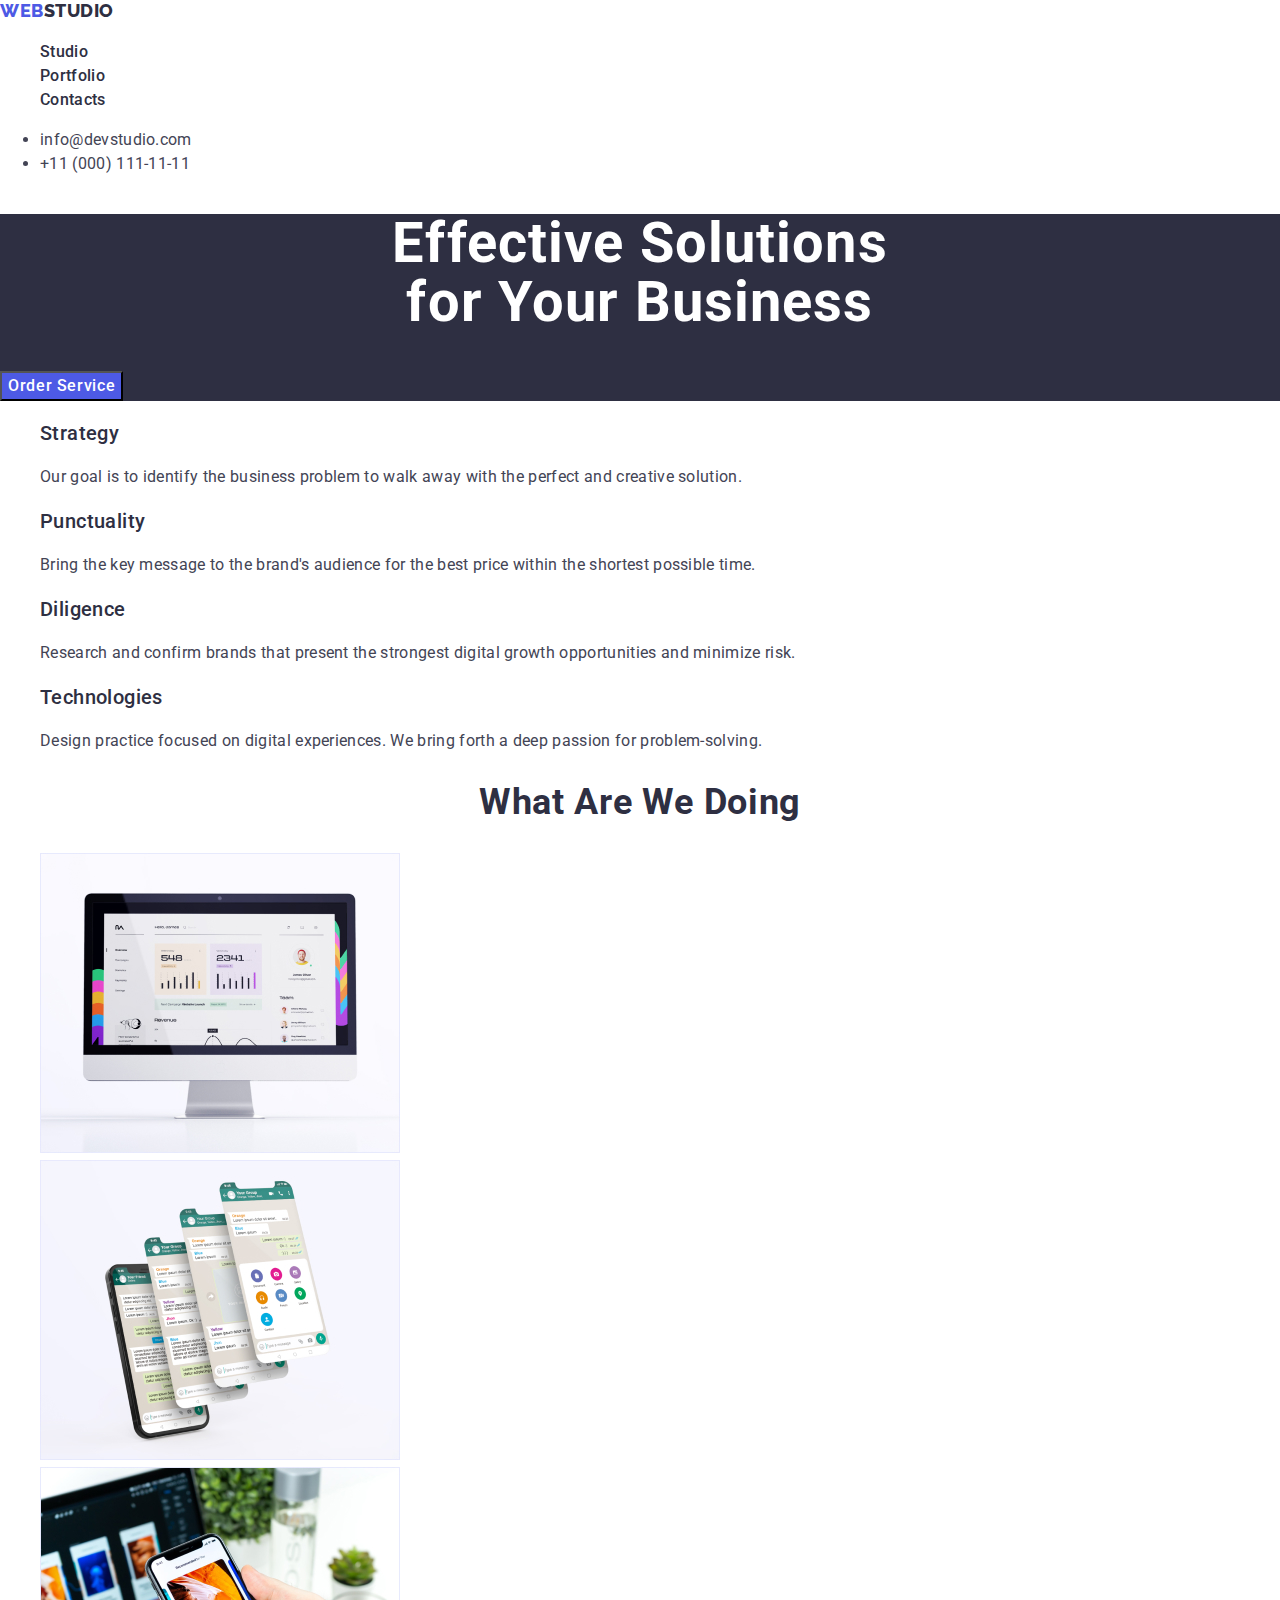
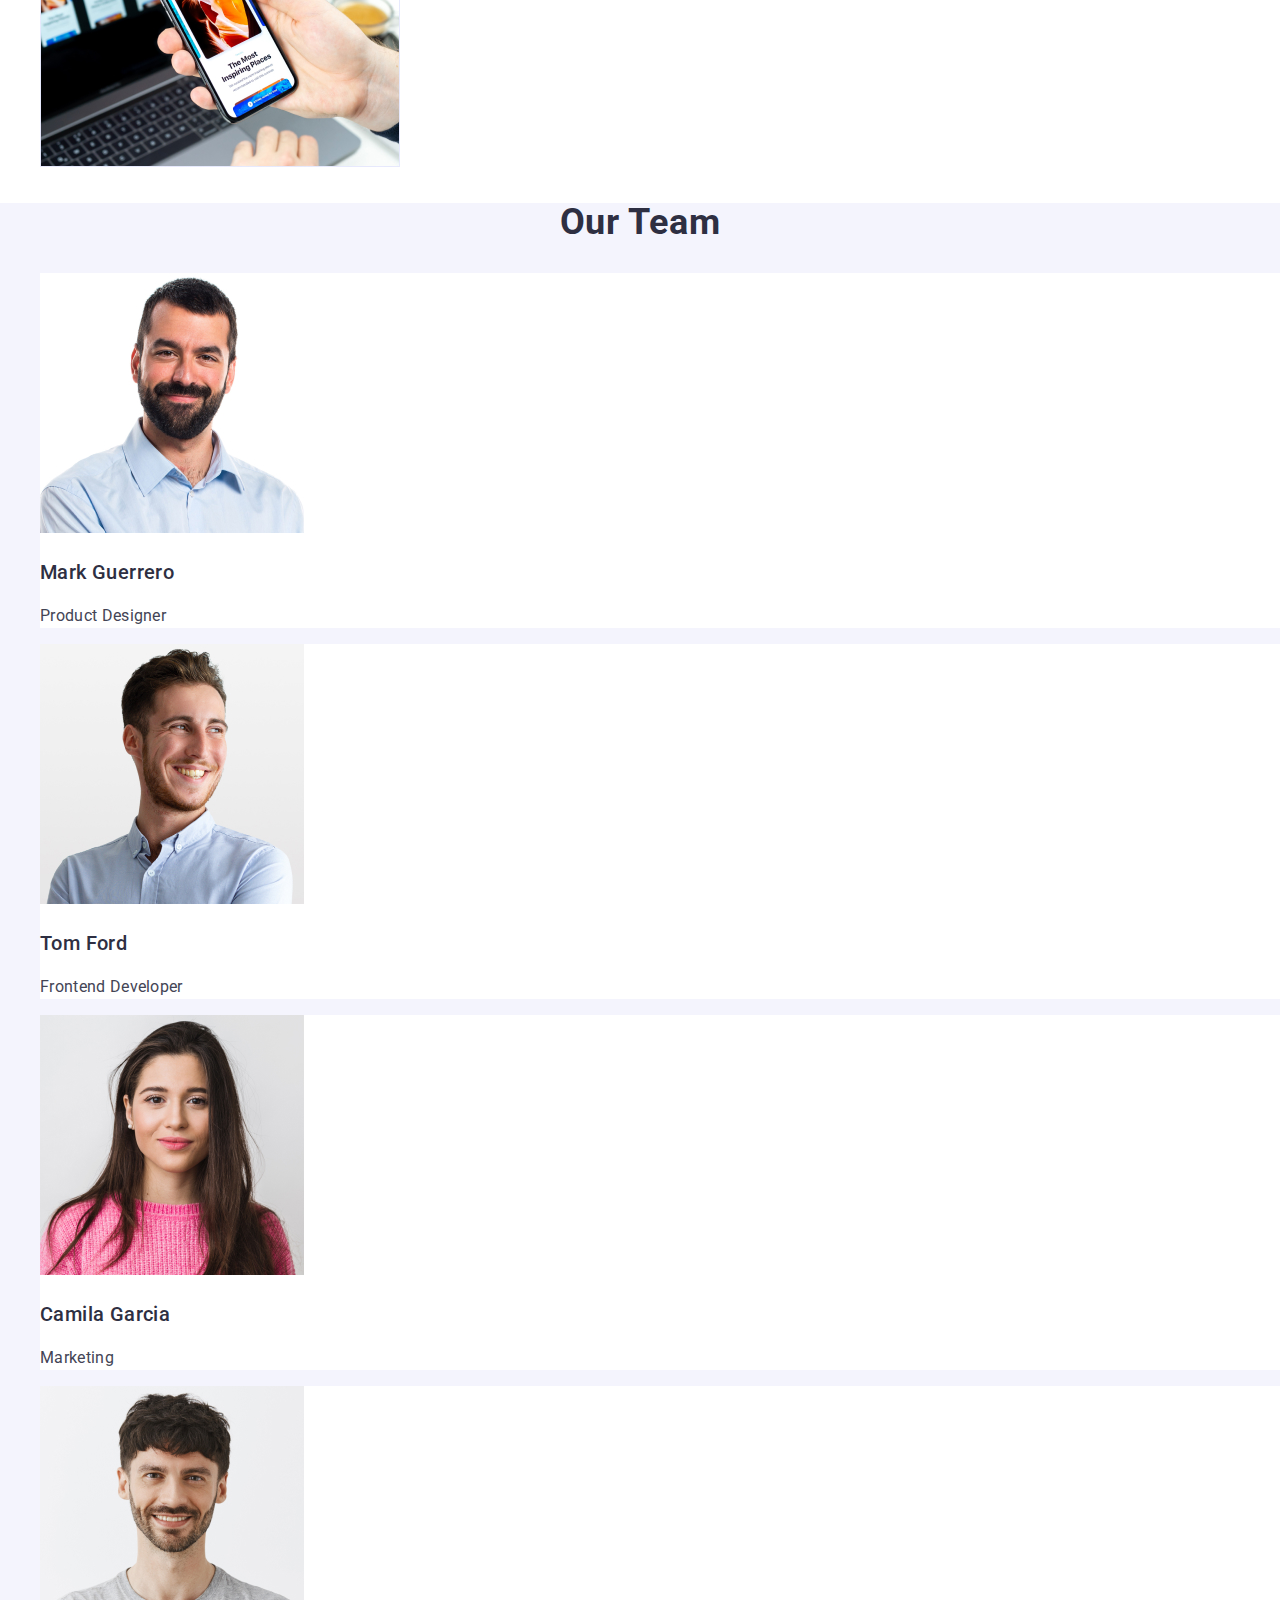
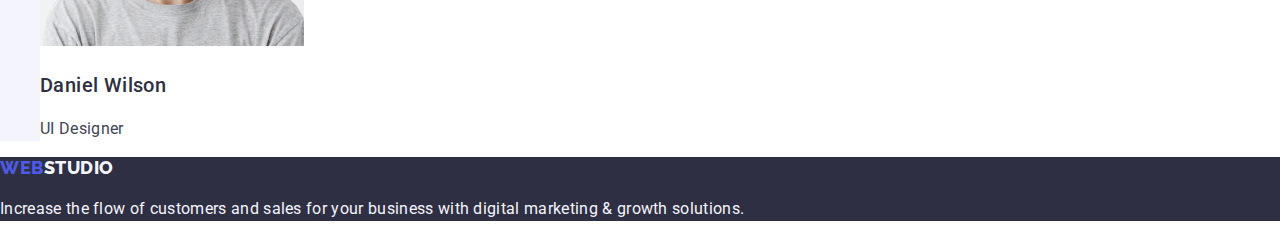
<file: index.html>
<!DOCTYPE html>
<html lang="en">
  <head>
    <meta charset="UTF-8" />
    <meta http-equiv="X-UA-Compatible" content="IE=edge" />
    <meta name="viewport" content="width=device-width, initial-scale=1.0" />
    <link rel="preconnect" href="https://fonts.googleapis.com" />
    <link rel="preconnect" href="https://fonts.gstatic.com" crossorigin />
    <link
      href="https://fonts.googleapis.com/css2?family=Raleway:wght@800&family=Roboto:wght@400;500;700;900&display=swap"
      rel="stylesheet"
    />
    <link
      rel="stylesheet"
      href="https://cdn.jsdelivr.net/npm/modern-normalize@1.1.0/modern-normalize.min.css"
    />
    <link rel="stylesheet" href="./css/style.css" />
    <title>Main page</title>
  </head>
  <body>
    <header>
      <nav>
        <a class="logo link" href="./index.html"
          >Web<span class="logo-text">Studio</span>
        </a>
        <ul class="menu-nav list">
          <li><a class="menu-nav link" href="./index.html">Studio</a></li>
          <li>
            <a class="menu-nav link" href="./portfolio.html">Portfolio</a>
          </li>
          <li><a class="menu-nav link" href="">Contacts</a></li>
        </ul>
      </nav>

      <address class="contact">
        <ul class="contact list">
          <li>
            <a class="contact link" href="mailto:info@devstudio.com"
              >info@devstudio.com</a
            >
          </li>
          <li>
            <a class="contact link" href="tel:+110001111111"
              >+11 (000) 111-11-11</a
            >
          </li>
        </ul>
      </address>
    </header>

    <main>
      <!-- SECTION   1-->
      <section class="hero">
        <h1 class="hero-text">
          Effective Solutions <br />
          for Your Business
        </h1>
        <button class="hero-button" type="button">
          <span class="hero-btn-txt">Order Service</span>
        </button>
      </section>

      <!-- SECTION 2-->
      <section class="preference-conteiner">
        <h2 hidden>Our preference</h2>
        <ul class="preference list">
          <li class="pref-content">
            <h3 class="name-group">Strategy</h3>
            <p class="pref-text">
              Our goal is to identify the business problem to walk away with the
              perfect and creative solution.
            </p>
          </li>
          <li class="pref-content">
            <h3 class="name-group">Punctuality</h3>
            <p class="pref-text">
              Bring the key message to the brand's audience for the best price
              within the shortest possible time.
            </p>
          </li>
          <li class="pref-content">
            <h3 class="name-group">Diligence</h3>
            <p class="pref-text">
              Research and confirm brands that present the strongest digital
              growth opportunities and minimize risk.
            </p>
          </li>
          <li class="pref-content">
            <h3 class="name-group">Technologies</h3>
            <p class="pref-text">
              Design practice focused on digital experiences. We bring forth a
              deep passion for problem-solving.
            </p>
          </li>
        </ul>
      </section>

      <!-- SECTION 3-->
      <section>
        <h2 class="name-sect">What are we doing</h2>
        <ul class="doing list">
          <li>
            <img
              src="./images/monitor.jpg"
              width="360"
              height="300"
              alt="Monitor"
            />
          </li>
          <li>
            <img
              src="./images/mobile.jpg"
              width="360"
              height="300"
              alt="Mobile"
            />
          </li>
          <li>
            <img
              src="./images/hand-mobile.jpg"
              width="360"
              height="300"
              alt="Mobile on hand"
            />
          </li>
        </ul>
      </section>

      <!-- SECTION 4-->
      <section class="team-conteiner">
        <h2 class="name-sect">Our Team</h2>
        <ul class="team list">
          <li class="team-item">
            <img
              src="./images/Mark-Guerrero.jpg"
              width="264"
              alt="Mark Guerrero"
            />
            <h3 class="name-group">Mark Guerrero</h3>
            <p class="pref-text">Product Designer</p>
          </li>
          <li class="team-item">
            <img src="./images/Tom-Ford.jpg" width="264" alt="Tom Ford" />
            <h3 class="name-group">Tom Ford</h3>
            <p class="pref-text">Frontend Developer</p>
          </li>
          <li class="team-item">
            <img
              src="./images/Camila-Garcia.jpg"
              width="264"
              alt="Camila Garcia"
            />
            <h3 class="name-group">Camila Garcia</h3>
            <p class="pref-text">Marketing</p>
          </li>
          <li class="team-item">
            <img
              src="./images/Daniel-Wilson.jpg"
              width="264"
              alt="Daniel Wilson"
            />
            <h3 class="name-group">Daniel Wilson</h3>
            <p class="pref-text">UI Designer</p>
          </li>
        </ul>
      </section>
    </main>
    <footer class="footer-conteiner">
      <a class="logo link" href="./index.html"
        >Web<span class="footer-logo">Studio</span></a
      >
      <p class="footer-text">
        Increase the flow of customers and sales for your business with digital
        marketing & growth solutions.
      </p>
    </footer>
  </body>
</html>
</file>
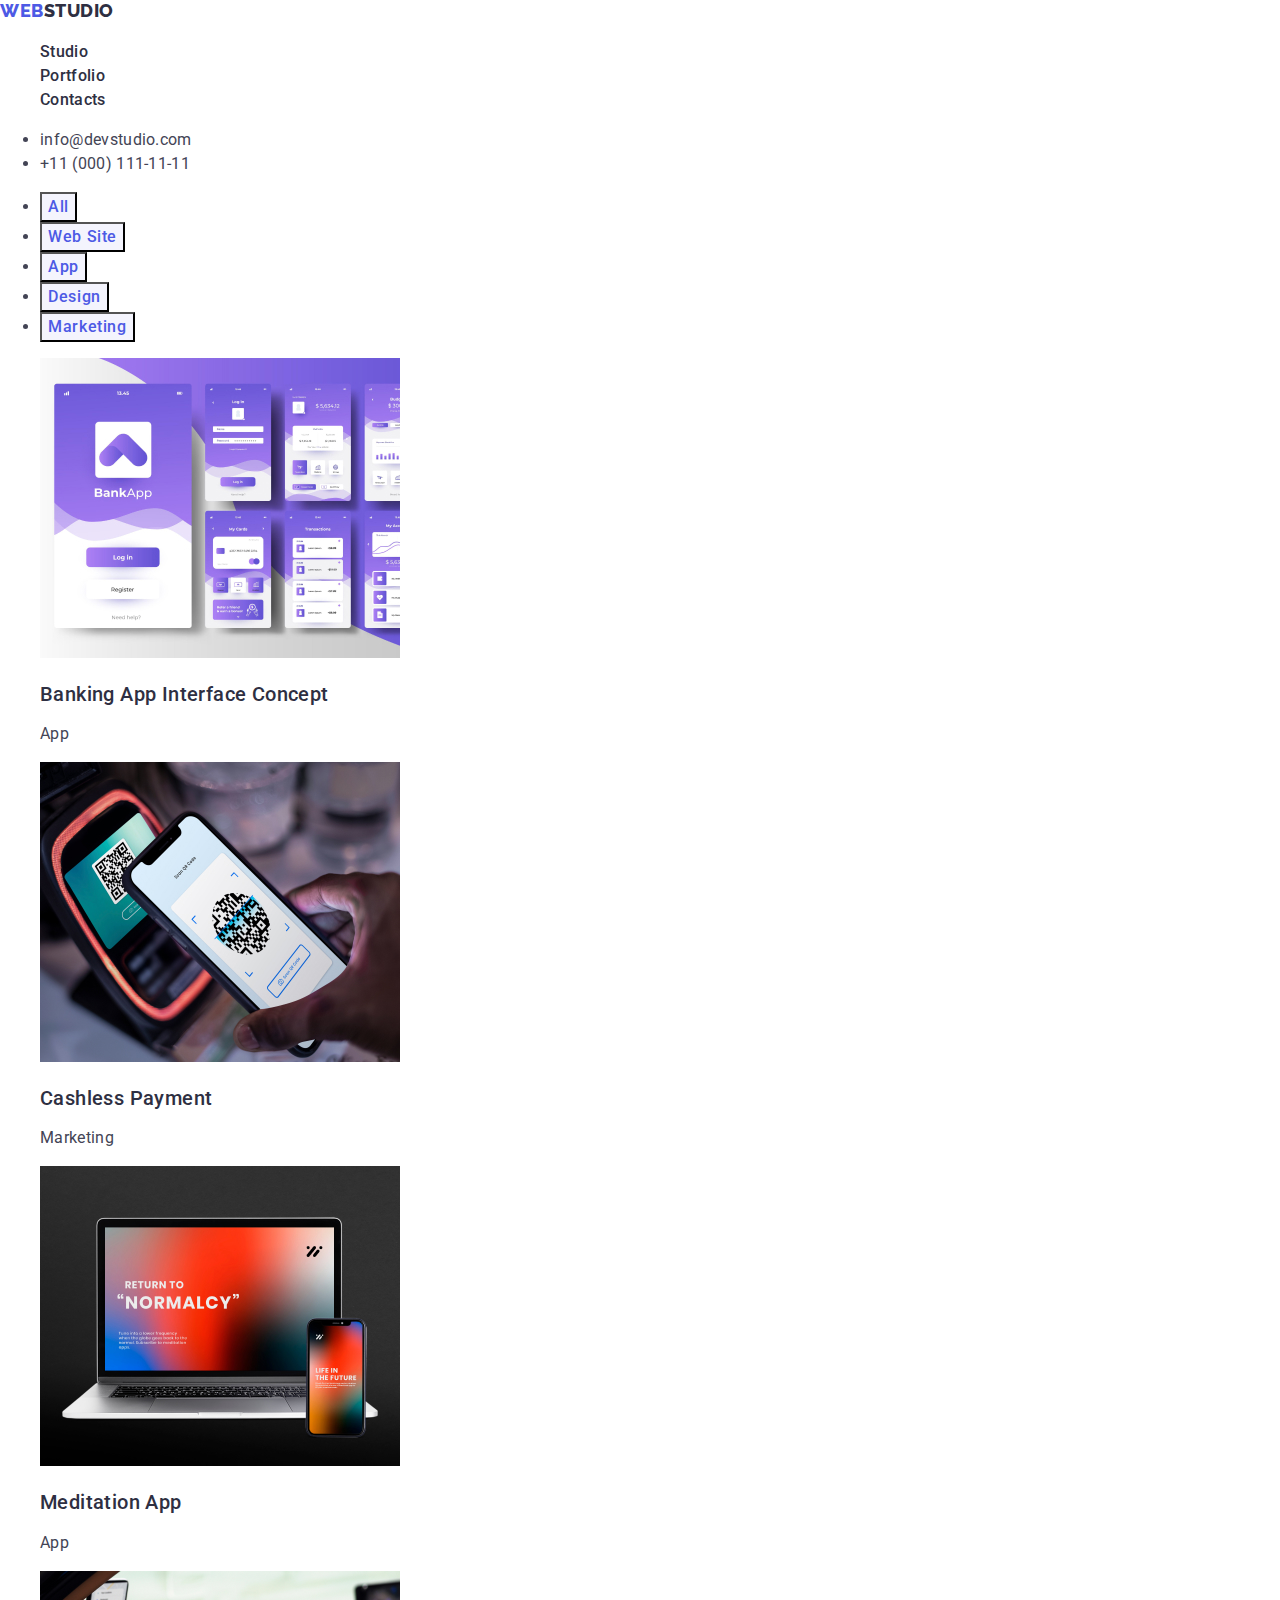
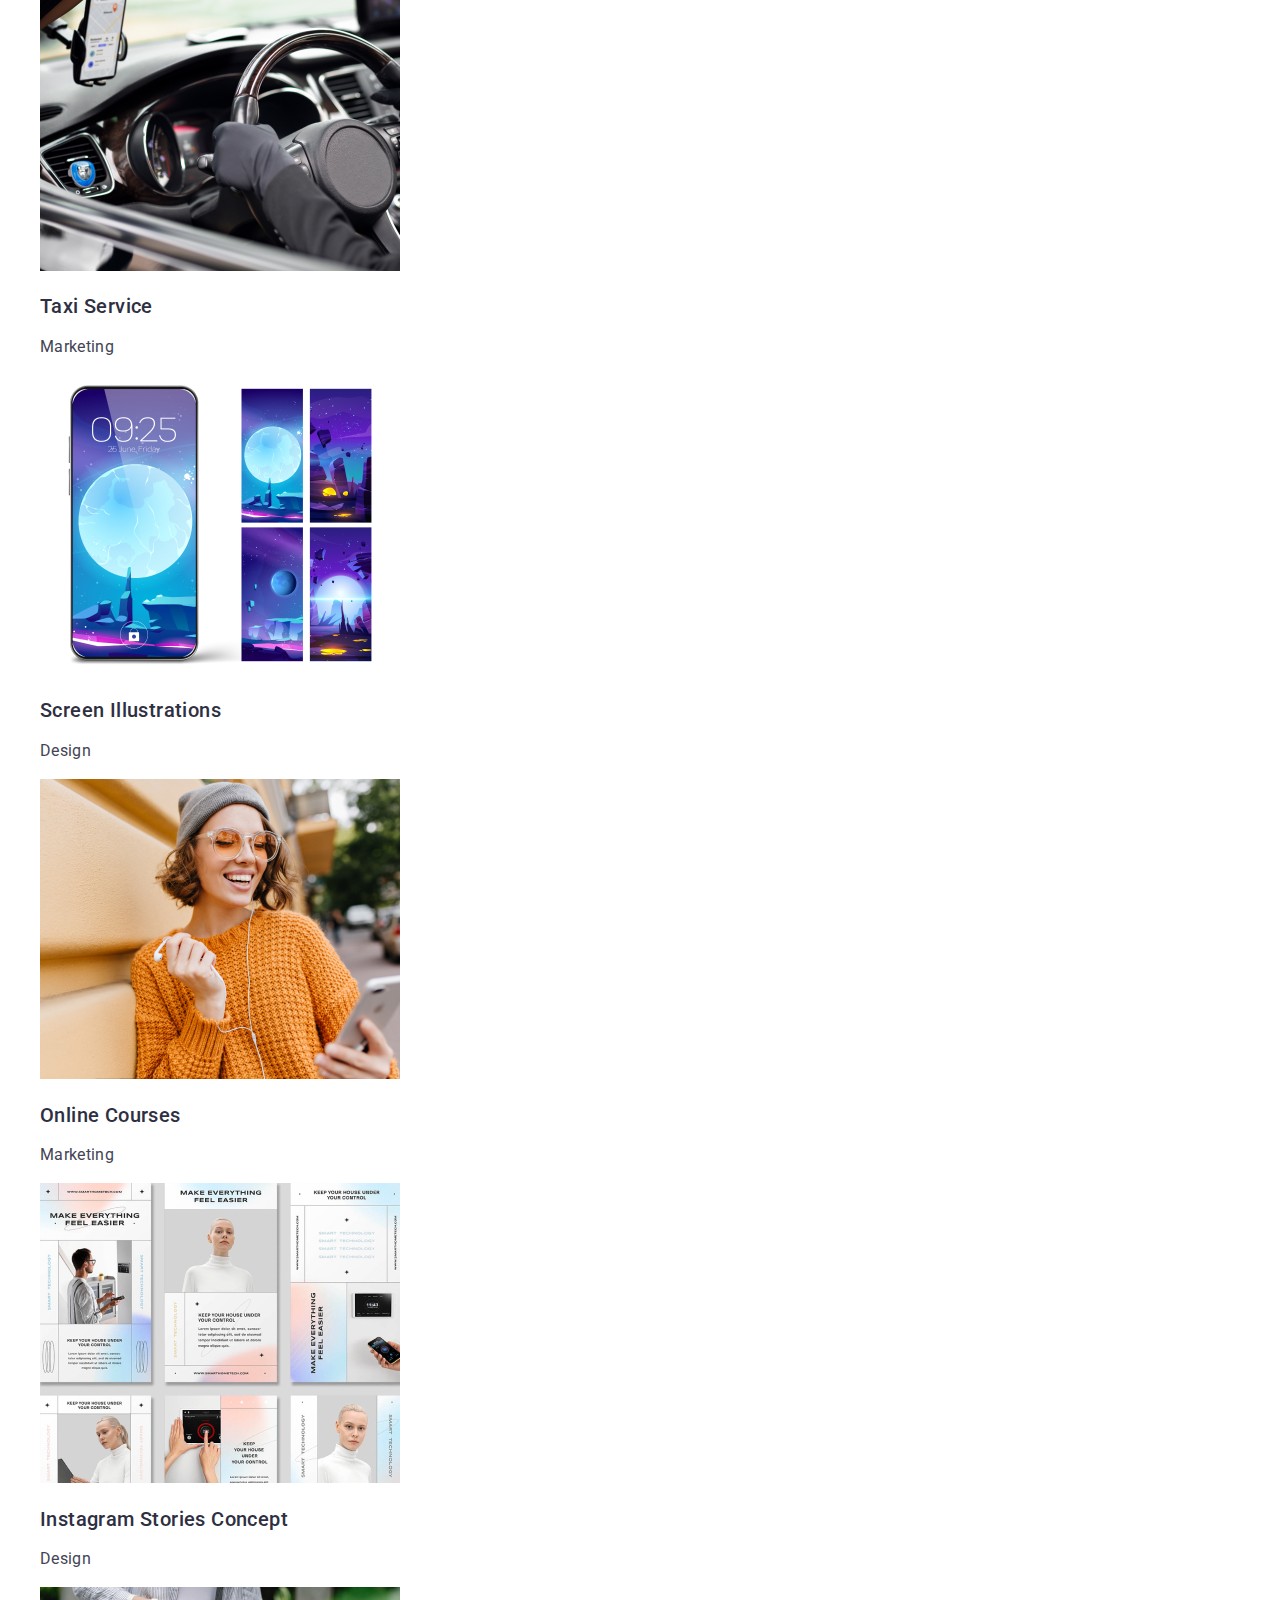
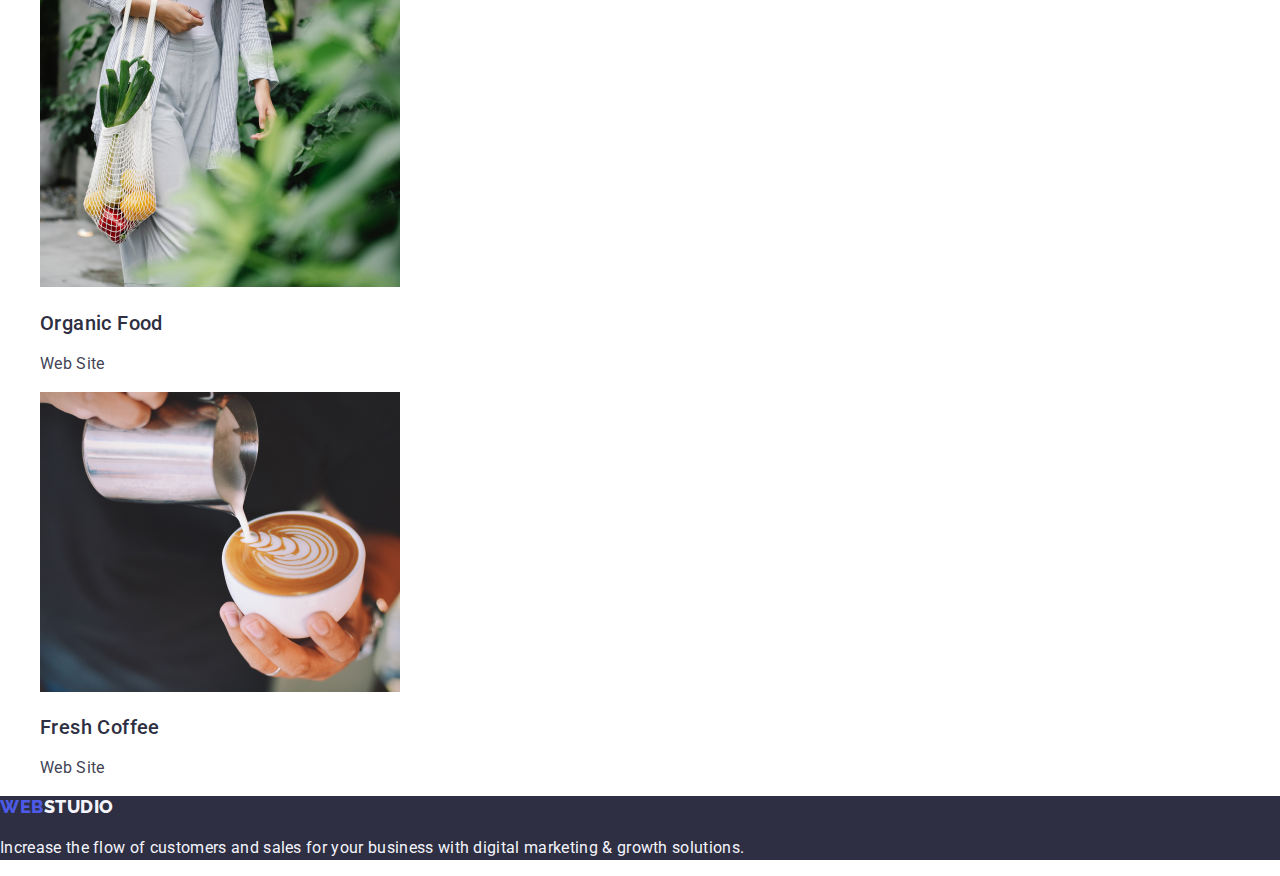
<file: portfolio.html>
<!DOCTYPE html>
<html lang="en">
  <head>
    <meta charset="UTF-8" />
    <meta http-equiv="X-UA-Compatible" content="IE=edge" />
    <meta name="viewport" content="width=device-width, initial-scale=1.0" />

    <link rel="preconnect" href="https://fonts.googleapis.com" />
    <link rel="preconnect" href="https://fonts.gstatic.com" crossorigin />
    <link
      href="https://fonts.googleapis.com/css2?family=Raleway:wght@800&family=Roboto:wght@400;500;700;900&display=swap"
      rel="stylesheet"
    />
    <link
      rel="stylesheet"
      href="https://cdn.jsdelivr.net/npm/modern-normalize@1.1.0/modern-normalize.min.css"
    />
    <link rel="stylesheet" href="./css/style.css" />
    <title>Portfolio</title>
  </head>
  <body>
    <header>
      <nav>
        <a class="logo link" href="./index.html"
          >Web<span class="logo-text">Studio</span>
        </a>
        <ul class="menu-nav list">
          <li><a class="menu-nav link" href="./index.html">Studio</a></li>
          <li>
            <a class="menu-nav link" href="./portfolio.html">Portfolio</a>
          </li>
          <li><a class="menu-nav link" href="">Contacts</a></li>
        </ul>
      </nav>

      <address class="contact">
        <ul class="contact list">
          <li>
            <a class="contact link" href="mailto:info@devstudio.com"
              >info@devstudio.com</a
            >
          </li>
          <li>
            <a class="contact link" href="tel:+110001111111"
              >+11 (000) 111-11-11</a
            >
          </li>
        </ul>
      </address>
    </header>
    <main>
      <section class="filter">
        <h1 hidden>Portfolio</h1>
        <ul class="filter list">
          <li><button class="filt-btn" type="button">All</button></li>
          <li><button class="filt-btn" type="button">Web Site</button></li>
          <li><button class="filt-btn" type="button">App</button></li>
          <li><button class="filt-btn" type="button">Design</button></li>
          <li><button class="filt-btn" type="button">Marketing</button></li>
        </ul>
        <ul class="work list">
          <li>
            <a class="project link" href="./images/banking-app.jpg">
              <img
                src="./images/banking-app.jpg"
                alt="Photo Banking App"
                width="360"
              />
              <h2 class="project-text">Banking App Interface Concept</h2>
              <p class="type-project">App</p>
            </a>
          </li>
          <li>
            <a class="project link" href="./images/cashless.jpg">
              <img
                src="./images/cashless.jpg"
                alt="Photo Cashless"
                width="360"
              />
              <h2 class="project-text">Cashless Payment</h2>
              <p class="type-project">Marketing</p>
            </a>
          </li>
          <li>
            <a class="project link" href="./images/meditation.jpg">
              <img
                src="./images/meditation.jpg"
                alt="Photo Meditation"
                width="360"
              />
              <h2 class="project-text">Meditation App</h2>
              <p class="type-project">App</p>
            </a>
          </li>
          <li>
            <a class="project link" href="./images/taxi-srv.jpg">
              <img
                src="./images/taxi-srv.jpg"
                alt="Pictures Taxi Service"
                width="360"
              />
              <h2 class="project-text">Taxi Service</h2>
              <p class="type-project">Marketing</p>
            </a>
          </li>
          <li>
            <a class="project link" href="./images/scr-illustr.jpg">
              <img
                src="./images/scr-illustr.jpg"
                alt="Pictures Screen Illustrations"
                width="360"
              />
              <h2 class="project-text">Screen Illustrations</h2>
              <p class="type-project">Design</p>
            </a>
          </li>
          <li>
            <a class="project link" href="./images/online-course.jpg">
              <img
                src="./images/online-course.jpg"
                alt="Pictures Online Courses"
                width="360"
              />
              <h2 class="project-text">Online Courses</h2>
              <p class="type-project">Marketing</p>
            </a>
          </li>
          <li>
            <a class="project link" href="./images/inst-story.jpg">
              <img
                src="./images/inst-story.jpg"
                alt="Photo Instagram Stories"
                width="360"
              />
              <h2 class="project-text">Instagram Stories Concept</h2>
              <p class="type-project">Design</p>
            </a>
          </li>
          <li>
            <a class="project link" href="./images/food.jpg">
              <img
                src="./images/food.jpg"
                alt="Photo Organic Food"
                width="360"
              />
              <h2 class="project-text">Organic Food</h2>
              <p class="type-project">Web Site</p>
            </a>
          </li>
          <li>
            <a class="project link" href="./images/coffee.jpg">
              <img
                src="./images/coffee.jpg"
                alt="Photo Fresh Coffee"
                width="360"
              />
              <h2 class="project-text">Fresh Coffee</h2>
              <p class="type-project">Web Site</p>
            </a>
          </li>
        </ul>
      </section>
    </main>
    <footer class="footer-conteiner">
      <a class="logo link" href="./index.html"
        >Web<span class="footer-logo">Studio</span></a
      >
      <p class="footer-text">
        Increase the flow of customers and sales for your business with digital
        marketing & growth solutions.
      </p>
    </footer>
  </body>
</html>
</file>
<file: css/style.css>
:root {
  --primary-font: "Roboto", sans-serif;
  --primary-fontsize: 16px;
  --primary-fontweight: 400;
  --primary-fontcolor: #434455;
  --primary-logocolor: #4d5ae5;
  --textcolor: #2e2f42;
  --textcolor2: #f4f4fd;
  --textlinknav: #404bbf;
  --primary-lineweight: 1.5;
  --btncolor: #4d5ae5;
  --btnBGcolor: #f4f4fd;
  --project-fontcolor: #2e2f42;
}

body {
  background: #ffffff;
  font-family: var(--primary-font);
  color: var(--primary-fontcolor);
  font-size: var(--primary-fontsize);
  line-height: var(--primary-lineweight);
  font-weight: var(--primary-fontweight);
}

.logo.link {
  font-family: "Raleway", sans-serif;
  font-weight: 800;
  text-transform: uppercase;
  font-size: 18px;
  line-height: 1.17;
  letter-spacing: 0.03em;
  color: var(--primary-logocolor);
  list-style: none;
  text-decoration: none;
}

.logo-text {
  color: var(--textcolor);
}

.menu-nav.list {
  font-weight: 500;
  list-style-type: none;
}
.menu-nav.link {
  letter-spacing: 0.02em;
  color: var(--textcolor);
  text-decoration: none;
}
.menu-nav.link:hover,
.menu-nav.link:focus {
  color: var(--textlinknav);
}

.contact {
  font-style: normal;
}

.contact.link:hover,
.contact.link:focus {
  color: #404bbf;
}

.contact.list {
  font-style: none;
  font-weight: 400;
  line-height: 1.5;
  color: #434455;
}

.contact.link {
  font-size: 16px;
  line-height: 1.5;
  letter-spacing: 0.02em;
  color: var(--primary-fontcolor);
  text-decoration: none;
}
.hero {
  background: var(--textcolor);
}

.hero-text {
  font-weight: 700;
  font-size: 56px;
  line-height: 1.07;
  text-align: center;
  letter-spacing: 0.02em;
  color: #ffffff;
}

.hero-button,
.filt-btn {
  background: #4d5ae5;
  font-family: "Roboto", sans-serif;
  font-weight: 500;
  font-size: 16px;
  line-height: 1.5;
  letter-spacing: 0.04em;
  color: #ffffff;
  cursor: pointer;
}
.hero-button:hover,
.hero-button:focus,
.contact-link:focus {
  background-color: #404bbf;
}

.hero-btn-txt {
}

.preference.list {
  list-style: none;
}
.pref-content {
  background-color: #ffffff;
}

.pref-text {
  font-size: 16px;
  line-height: 1.5;
  letter-spacing: 0.02em;
  color: var(---primary-fontcolor);
}

.name-sect {
  font-size: 36px;
  line-height: 1.11;
  letter-spacing: 0.02em;
  text-transform: capitalize;
  color: var(--textcolor);
  text-align: center;
}

.team-conteiner {
  background-color: #f4f4fd;
}
.doing.list {
  list-style: none;
}

.team.list {
  list-style: none;
}
.team-item {
  background-color: #ffffff;
}

.name-group {
  font-weight: 500;
  line-height: 1.2;
  font-size: 20px;
  letter-spacing: 0.02em;
  color: var(--textcolor);
}
.footer-conteiner {
  background-color: var(--textcolor);
}
.footer-text {
  line-height: 1.5;
  letter-spacing: 0.02em;
  color: #f4f4fd;
}
.footer-logo {
  color: #f4f4fd;
}

/* PORFOLIO */
.work.list {
  list-style: none;
}
.filt-btn {
  color: var(--btncolor);
  text-align: center;
  letter-spacing: 0.04em;
  background: var(--btnBGcolor);
}
.filt-btn:hover,
.filt-btn:focus {
  color: #ffffff;
  background-color: #404bbf;
}
.project.link {
  text-decoration: none;
}

.project-text {
  font-weight: 500;
  font-size: 20px;
  line-height: 1.2;
  letter-spacing: 0.02em;
  color: var(--project-fontcolor);
}
.type-project {
  font-weight: 400;
  font-size: 16px;
  line-height: 1.5;
  letter-spacing: 0.02em;
  color: var(--primary-fontcolor);
}
</file>
